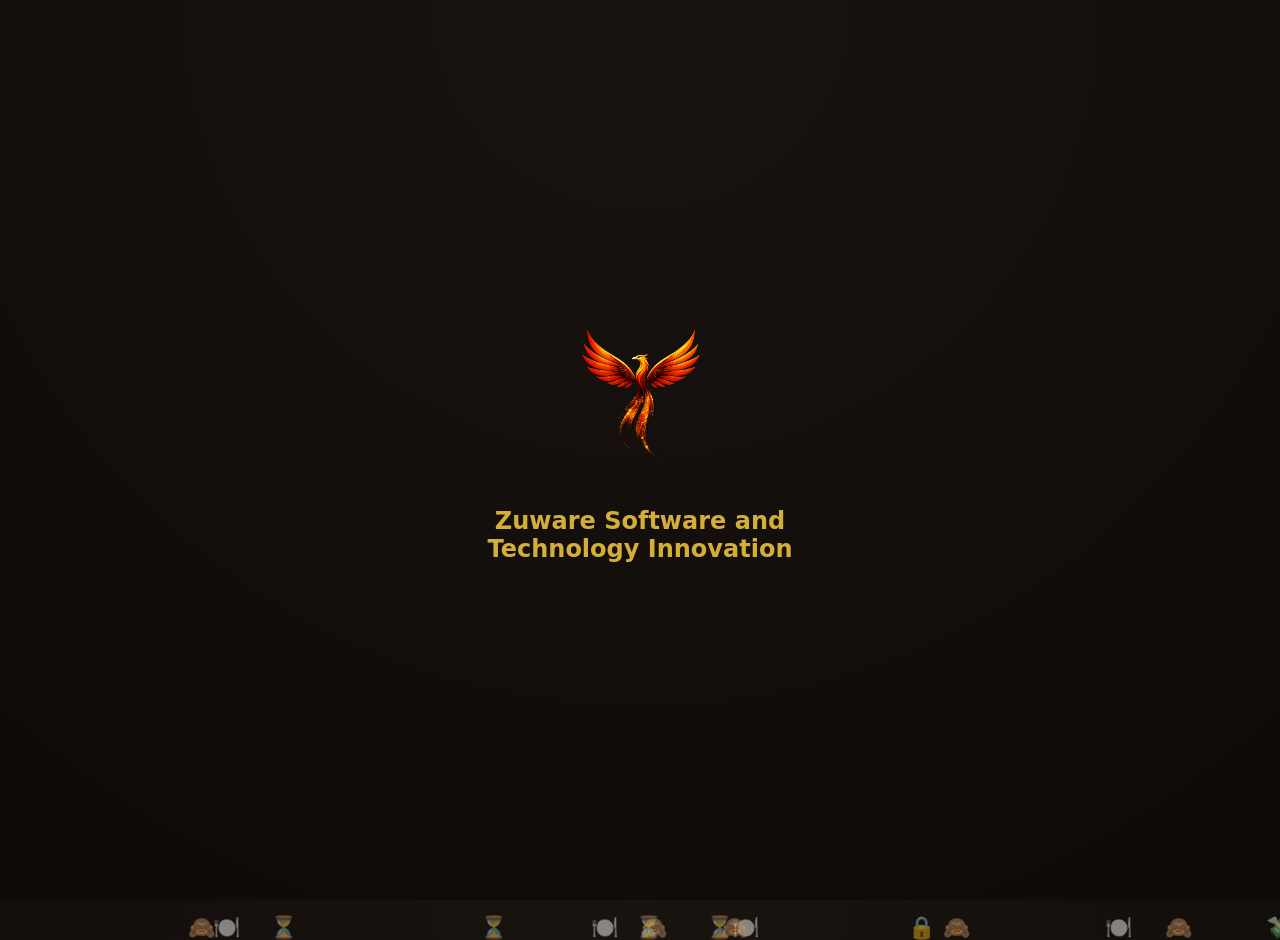
<file: index.html>
<!DOCTYPE html>
<html lang="tr">
<head>
<meta charset="UTF-8">
<meta name="viewport" content="width=device-width, initial-scale=1.0">
<title>Menü Kayboldu</title>
<style>
  *{box-sizing:border-box;margin:0;padding:0;}
  body{
    min-height:100vh;
    display:flex;
    align-items:center;
    justify-content:center;
    background:radial-gradient(circle at top, #1a1410, #0d0a08);
    font-family:'Segoe UI',system-ui,sans-serif;
    color:#f5f0e6;
    text-align:center;
    padding:24px;
    overflow:hidden;
  }
  .card{
    max-width:420px;
    position:relative;
    z-index:2;
  }
  .emoji{
    font-size:70px;
    display:inline-block;
    animation:float 3s ease-in-out infinite;
  }
  @keyframes float{
    0%,100%{transform:translateY(0) rotate(0deg);}
    50%{transform:translateY(-14px) rotate(-6deg);}
  }
  h1{
    font-size:24px;
    color:#d4af37;
    margin:20px 0 10px;
  }
  p{
    color:#a89a82;
    font-size:15px;
    line-height:1.6;
  }
  .fine{
    margin-top:24px;
    font-size:12px;
    color:#5c5040;
    font-style:italic;
  }
  .particles span{
    position:absolute;
    font-size:22px;
    opacity:0.5;
    animation:drift 8s linear infinite;
  }
  @keyframes drift{
    0%{transform:translateY(0) translateX(0) rotate(0deg); opacity:0.6;}
    100%{transform:translateY(-600px) translateX(40px) rotate(360deg); opacity:0;}
  }
</style>
</head>
<body>

<div class="particles" id="particles"></div>

<div class="card">
  <img src="zuware.png" alt="logo" style="max-width:140px;margin-bottom:16px;" />
  <h1>Zuware Software and Technology Innovation</h1>
</div>

<script>
const emojis = ['🍽️','💸','🔒','🙈','⏳'];
const container = document.getElementById('particles');
for(let i=0;i<15;i++){
  const s = document.createElement('span');
  s.textContent = emojis[Math.floor(Math.random()*emojis.length)];
  s.style.left = Math.random()*100 + '%';
  s.style.bottom = '-40px';
  s.style.animationDelay = (Math.random()*8) + 's';
  s.style.animationDuration = (6 + Math.random()*4) + 's';
  container.appendChild(s);
}
</script>

</body>
</html>
</file>
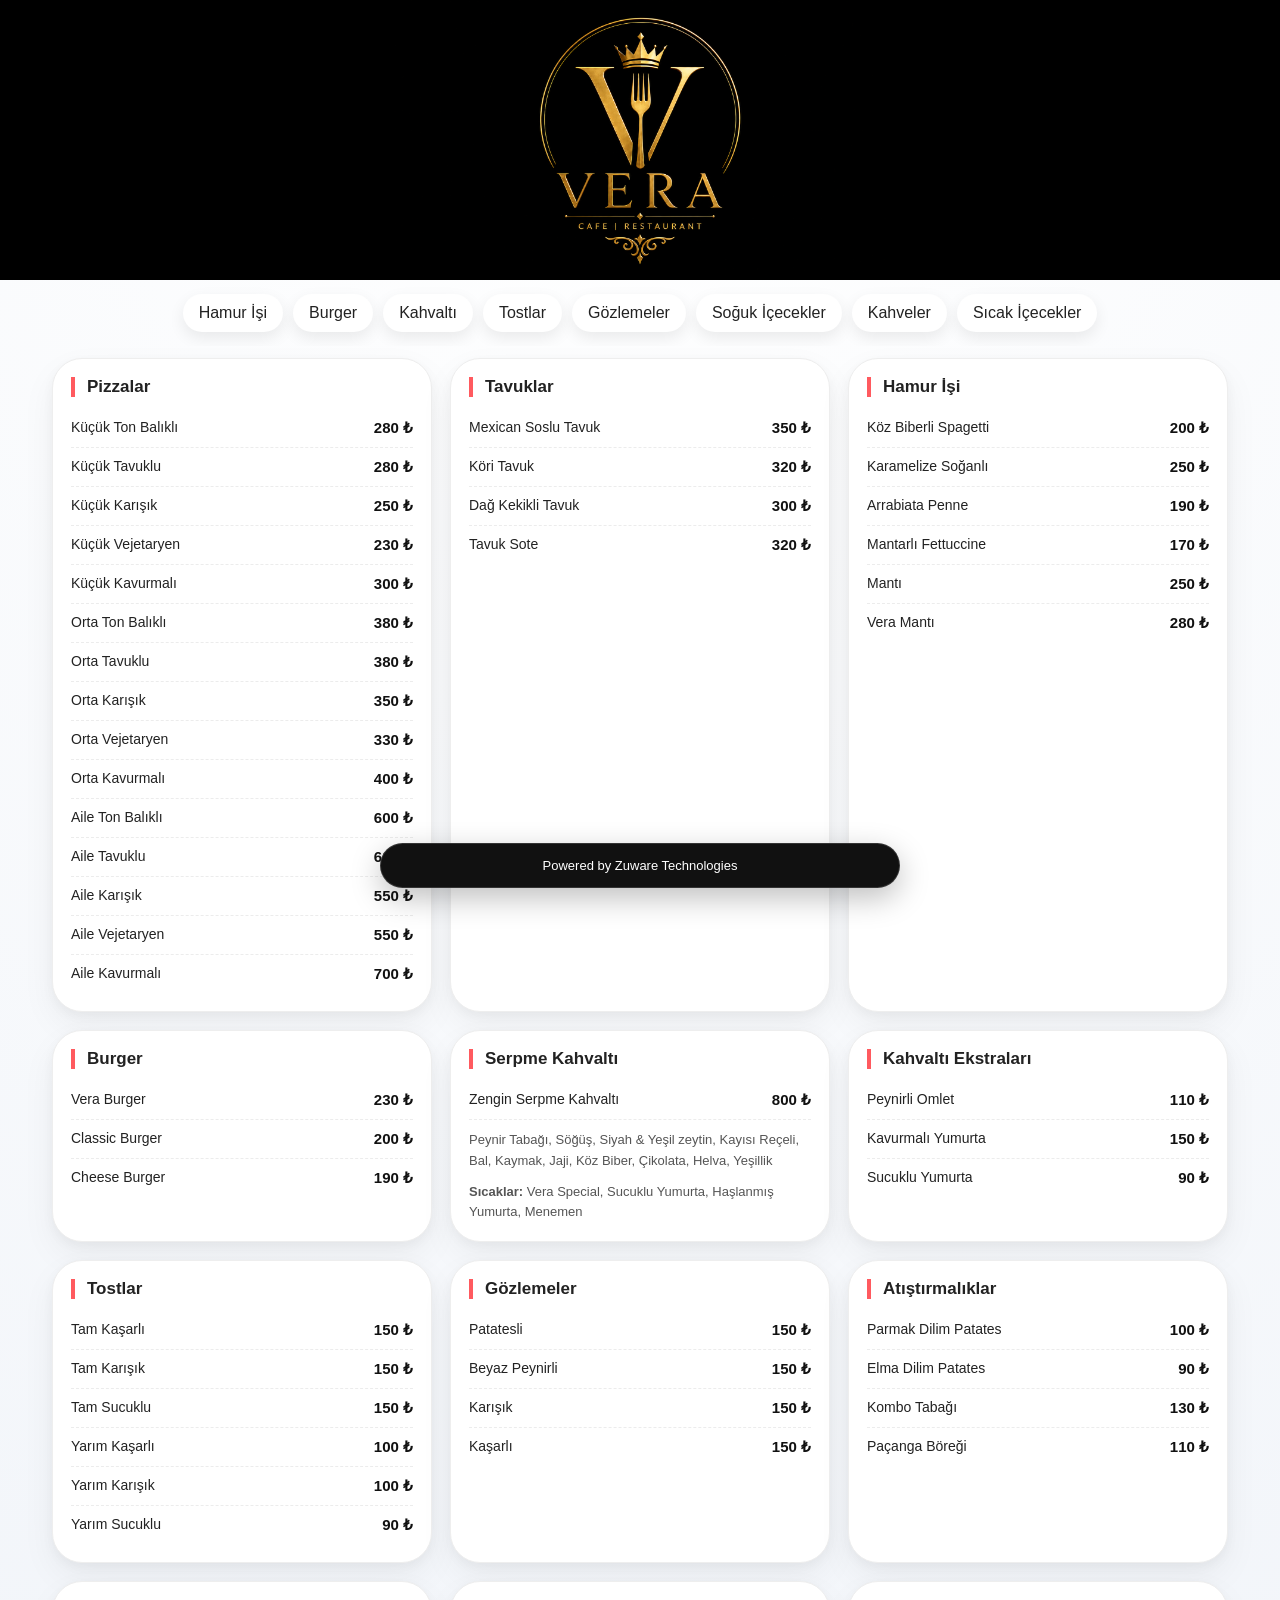
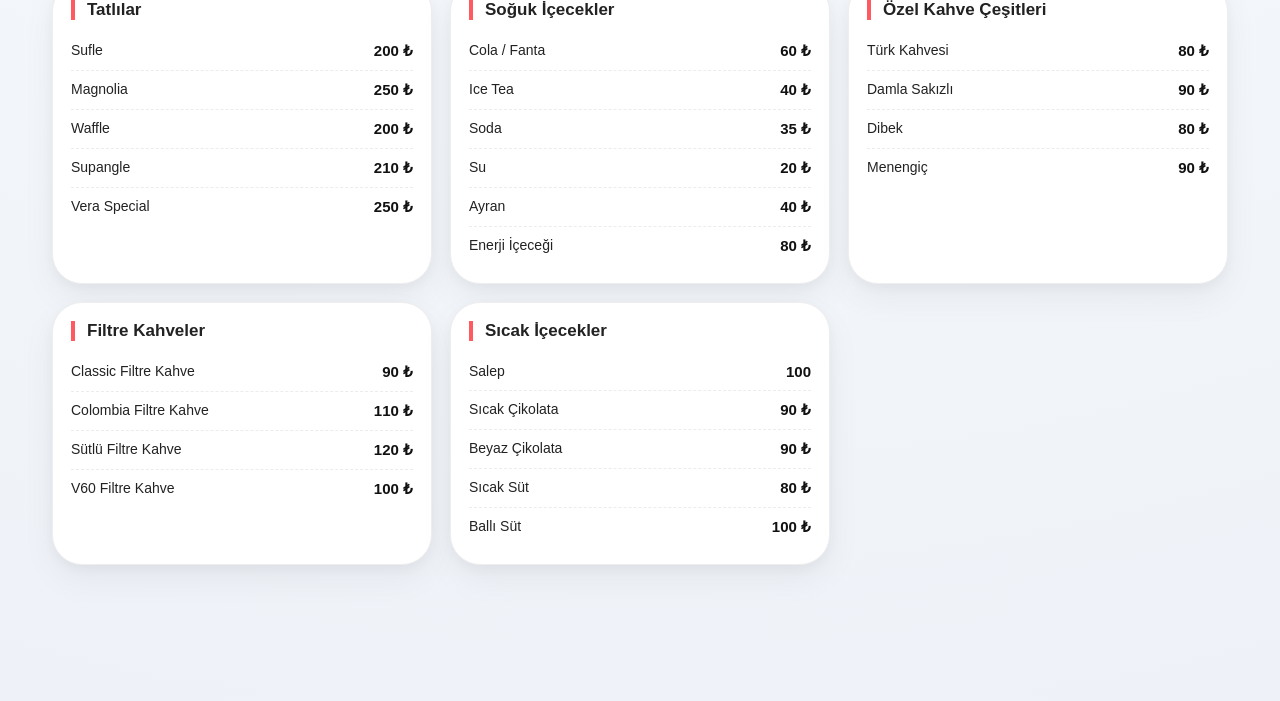
<file: indexc.html>
<!DOCTYPE html>

<html lang="tr">
<head>
<meta charset="utf-8"/>
<meta content="width=device-width, initial-scale=1.0" name="viewport"/>
<title>Vera Cafe | Restaurant Menü</title>
<link href="style.css" rel="stylesheet"/>
<link href="style.css" rel="stylesheet"/>
</head>
<body>
<!-- HERO -->
<header class="hero">
</header>
<nav class="menu-nav">
<a href="#makarna">Hamur İşi</a>
<a href="#burger">Burger</a>
<a href="#kahvalti">Kahvaltı</a>
<a href="#tost">Tostlar</a>
<a href="#gozleme">Gözlemeler</a>
  <a href="#soguk">Soğuk İçecekler</a>
  <a href="#ozel-kahve">Kahveler</a>
  <a href="#sicak">Sıcak İçecekler</a>
  
</nav>

<!-- MENU -->
<div class="wrapper">
<!-- PIZZALAR -->
<section class="card" id="pizza">
<h2>Pizzalar</h2>
<div class="item"><span>Küçük Ton Balıklı</span><b>280 ₺</b></div>
<div class="item"><span>Küçük Tavuklu</span><b>280 ₺</b></div>
<div class="item"><span>Küçük Karışık</span><b>250 ₺</b></div>
<div class="item"><span>Küçük Vejetaryen</span><b>230 ₺</b></div>
<div class="item"><span>Küçük Kavurmalı</span><b>300 ₺</b></div>
  <div class="item"><span>Orta Ton Balıklı</span><b>380 ₺</b></div>
<div class="item"><span>Orta Tavuklu</span><b>380 ₺</b></div>
<div class="item"><span>Orta Karışık</span><b>350 ₺</b></div>
<div class="item"><span>Orta Vejetaryen</span><b>330 ₺</b></div>
<div class="item"><span>Orta Kavurmalı</span><b>400 ₺</b></div>
  <div class="item"><span>Aile Ton Balıklı</span><b>600 ₺</b></div>
<div class="item"><span>Aile Tavuklu</span><b>600 ₺</b></div>
<div class="item"><span>Aile Karışık</span><b>550 ₺</b></div>
<div class="item"><span>Aile Vejetaryen</span><b>550 ₺</b></div>
<div class="item"><span>Aile Kavurmalı</span><b>700 ₺</b></div>


</section>
<!-- TAVUK -->
<section class="card" id="tavuk">
<h2>Tavuklar</h2>
<div class="item"><span>Mexican Soslu Tavuk</span><b>350 ₺</b></div>
<div class="item"><span>Köri Tavuk</span><b>320 ₺</b></div>
<div class="item"><span>Dağ Kekikli Tavuk</span><b>300 ₺</b></div>
<div class="item"><span>Tavuk Sote</span><b>320 ₺</b></div>
</section>
<!-- MAKARNA -->
<section class="card" id="makarna">
<h2>Hamur İşi</h2>
<div class="item"><span>Köz Biberli Spagetti</span><b>200 ₺</b></div>
<div class="item"><span>Karamelize Soğanlı</span><b>250 ₺</b></div>
<div class="item"><span>Arrabiata Penne</span><b>190 ₺</b></div>
<div class="item"><span>Mantarlı Fettuccine</span><b>170 ₺</b></div>
<div class="item"><span>Mantı</span><b>250 ₺</b></div>
<div class="item"><span>Vera Mantı</span><b>280 ₺</b></div>
</section>
<!-- BURGER -->
<section class="card" id="burger">
<h2>Burger</h2>
<div class="item"><span>Vera Burger</span><b>230 ₺</b></div>
<div class="item"><span>Classic Burger</span><b>200 ₺</b></div>
<div class="item"><span>Cheese Burger</span><b>190 ₺</b></div>
</section>
<!-- KAHVALTI -->
<section class="card premium" id="kahvalti">
<h2>Serpme Kahvaltı</h2>
<div class="item"><span>Zengin Serpme Kahvaltı</span><b>800 ₺</b></div>
<p class="desc">
      Peynir Tabağı, Söğüş, Siyah &amp; Yeşil zeytin, Kayısı Reçeli, Bal, Kaymak, Jaji,
      Köz Biber, Çikolata, Helva, Yeşillik
    </p>
<p class="desc">
      <b>Sıcaklar: </b>Vera Special, Sucuklu Yumurta, Haşlanmış Yumurta, Menemen
    </p>
</section>
<!-- EK KAHVALTI -->
<section class="card" id="kahvalti-ek">
<h2>Kahvaltı Ekstraları</h2>
<div class="item"><span>Peynirli Omlet</span><b>110 ₺</b></div>
<div class="item"><span>Kavurmalı Yumurta</span><b>150 ₺</b></div>
<div class="item"><span>Sucuklu Yumurta</span><b>90 ₺</b></div>
</section>
<!-- TOST -->
<section class="card" id="tost">
<h2>Tostlar</h2>
<div class="item"><span>Tam Kaşarlı</span><b>150 ₺</b></div>
<div class="item"><span>Tam Karışık</span><b>150 ₺</b></div>
<div class="item"><span>Tam Sucuklu</span><b>150 ₺</b></div>
<div class="item"><span>Yarım Kaşarlı</span><b>100 ₺</b></div>
<div class="item"><span>Yarım Karışık</span><b>100 ₺</b></div>
<div class="item"><span>Yarım Sucuklu</span><b>90 ₺</b></div>
</section>
<!-- GÖZLEME -->
<section class="card" id="gozleme">
<h2>Gözlemeler</h2>
<div class="item"><span>Patatesli</span><b>150 ₺</b></div>
<div class="item"><span>Beyaz Peynirli</span><b>150 ₺</b></div>
<div class="item"><span>Karışık</span><b>150 ₺</b></div>
<div class="item"><span>Kaşarlı</span><b>150 ₺</b></div>
</section>
<!-- EKSTRALAR -->
<section class="card" id="atistirmalik">
<h2>Atıştırmalıklar</h2>
<div class="item"><span>Parmak Dilim Patates</span><b>100 ₺</b></div>
<div class="item"><span>Elma Dilim Patates</span><b>90 ₺</b></div>
<div class="item"><span>Kombo Tabağı</span><b>130 ₺</b></div>
<div class="item"><span>Paçanga Böreği</span><b>110 ₺</b></div>
</section>
<!-- TATLILAR -->
<section class="card" id="tatli">
<h2>Tatlılar</h2>
<div class="item"><span>Sufle</span><b>200 ₺</b></div>
<div class="item"><span>Magnolia</span><b>250 ₺</b></div>
<div class="item"><span>Waffle</span><b>200 ₺</b></div>
<div class="item"><span>Supangle</span><b>210 ₺</b></div>
<div class="item"><span>Vera Special</span><b>250 ₺</b></div>
</section>
<!-- İÇECEK -->
<section class="card" id="soguk">
<h2>Soğuk İçecekler</h2>
<div class="item"><span>Cola / Fanta</span><b>60 ₺</b></div>
<div class="item"><span>Ice Tea</span><b>40 ₺</b></div>
<div class="item"><span>Soda</span><b>35 ₺</b></div>
<div class="item"><span>Su</span><b>20 ₺</b></div>
<div class="item"><span>Ayran</span><b>40 ₺</b></div>
<div class="item"><span>Enerji İçeceği</span><b>80 ₺</b></div>
</section>
<!-- ☕ ÖZEL KAHVELER -->
<section class="card" id="ozel-kahve">
<h2>Özel Kahve Çeşitleri</h2>
<div class="item"><span>Türk Kahvesi</span><b>80 ₺</b></div>
<div class="item"><span>Damla Sakızlı</span><b>90 ₺</b></div>
<div class="item"><span>Dibek</span><b>80 ₺</b></div>
<div class="item"><span>Menengiç</span><b>90 ₺</b></div>
</section>
<!-- ☕ FİLTRE KAHVELER (YENİ EKLENDİ) -->
<section class="card" id="filtre-kahve">
<h2>Filtre Kahveler</h2>
<div class="item"><span>Classic Filtre Kahve</span><b>90 ₺</b></div>
<div class="item"><span>Colombia Filtre Kahve</span><b>110 ₺</b></div>
<div class="item"><span>Sütlü Filtre Kahve</span><b>120 ₺</b></div>
<div class="item"><span>V60 Filtre Kahve</span><b>100 ₺</b></div>
</section>
<!-- SICAK İÇECEK -->
<section class="card" id="sicak">
<h2>Sıcak İçecekler</h2>
<div class="item"><span>Salep</span><b>100</b></div>
<div class="item"><span>Sıcak Çikolata</span><b>90 ₺</b></div>
<div class="item"><span>Beyaz Çikolata</span><b>90 ₺</b></div>
<div class="item"><span>Sıcak Süt</span><b>80 ₺</b></div>
<div class="item"><span>Ballı Süt</span><b>100 ₺</b></div>
</section>
</div>
<!-- STICKY FOOTER -->
<footer class="bottom-bar">
  <a href="https://www.zuware.software/" target="_blank" rel="noopener noreferrer">
  Powered by Zuware Technologies
    </a>
</footer>
</body>
</html>
</file>
<file: style.css>
*{margin:0;padding:0;box-sizing:border-box;font-family:'Poppins',sans-serif}

body{
background:radial-gradient(circle at top,#fff,#eef2f8);
color:#222;
padding-bottom:100px;
}

.hero{
  height:280px;
  position:relative;

  background-color:#000;

  background-image:url("logo.png");
  background-repeat:no-repeat;
  background-position:center;
  background-size:contain;

  display:flex;
  align-items:flex-end;
  justify-content:center;
  padding-bottom:30px;
}

.hero::before{
  display:none;
}

.overlay{position:relative;z-index:2;text-align:center}
.overlay h1{color:#fff;font-size:34px;font-weight:700;letter-spacing:3px}
.overlay p{color:rgba(255,255,255,.85);margin-top:8px}

.menu-nav{
display:flex;
gap:10px;
overflow:auto;
padding:14px;
justify-content:center;
scrollbar-width:none;
}
.menu-nav::-webkit-scrollbar{display:none}

.menu-nav a{
text-decoration:none;
color:#222;
background:#fff;
padding:10px 16px;
border-radius:999px;
white-space:nowrap;
box-shadow:0 6px 16px rgba(0,0,0,.08);
}

.wrapper{
max-width:1200px;
margin:0 auto 24px;
padding:12px;
display:grid;
grid-template-columns:1fr;
gap:18px;
}

.card{
background:#fff;
padding:18px;
border-radius:30px;
border:1px solid #eee;
box-shadow:0 4px 12px rgba(0,0,0,.04),0 14px 35px rgba(0,0,0,.05);
animation:fadeUp .4s ease;
}

.card h2{
font-size:17px;
margin-bottom:12px;
padding-left:12px;
border-left:4px solid #ff5a5f;
}

.item{
display:flex;
justify-content:space-between;
gap:12px;
padding:10px 0;
border-bottom:1px dashed #ececec;
font-size:14px;
}

.item:last-child{border-bottom:none}

.item b{
font-size:15px;
font-weight:700;
color:#111;
}

.highlight{
background:#fff5f5;
border-radius:16px;
padding:12px;
}

.desc{
font-size:13px;
line-height:1.6;
color:#555;
margin-top:10px;
}

.bottom-bar{
  position:fixed;
  left:50%;
  bottom:12px;
  transform:translateX(-50%);
  width:calc(100% - 24px);
  max-width:520px;
  padding:14px;
  text-align:center;
  border-radius:999px;

  background:#111; /* siyah */
  backdrop-filter:blur(20px);

  border:1px solid rgba(255,255,255,.15);
  box-shadow:0 10px 30px rgba(0,0,0,.25);

  color:#fff; /* beyaz yazı */
  font-size:13px;
}
.bottom-bar a{
  color:#fff; /* footer yazı rengi */
  text-decoration:none;
  font-weight:500;
}

.bottom-bar a:hover{
  opacity:.85;
}
@keyframes fadeUp{
from{opacity:0;transform:translateY(15px)}
to{opacity:1;transform:translateY(0)}
}

@media(min-width:700px){
.wrapper{grid-template-columns:1fr 1fr}
}

@media(min-width:1000px){
.wrapper{grid-template-columns:1fr 1fr 1fr}
}

@media(max-width:480px){
.hero{height:220px}
.overlay h1{font-size:28px}
}
</file>
